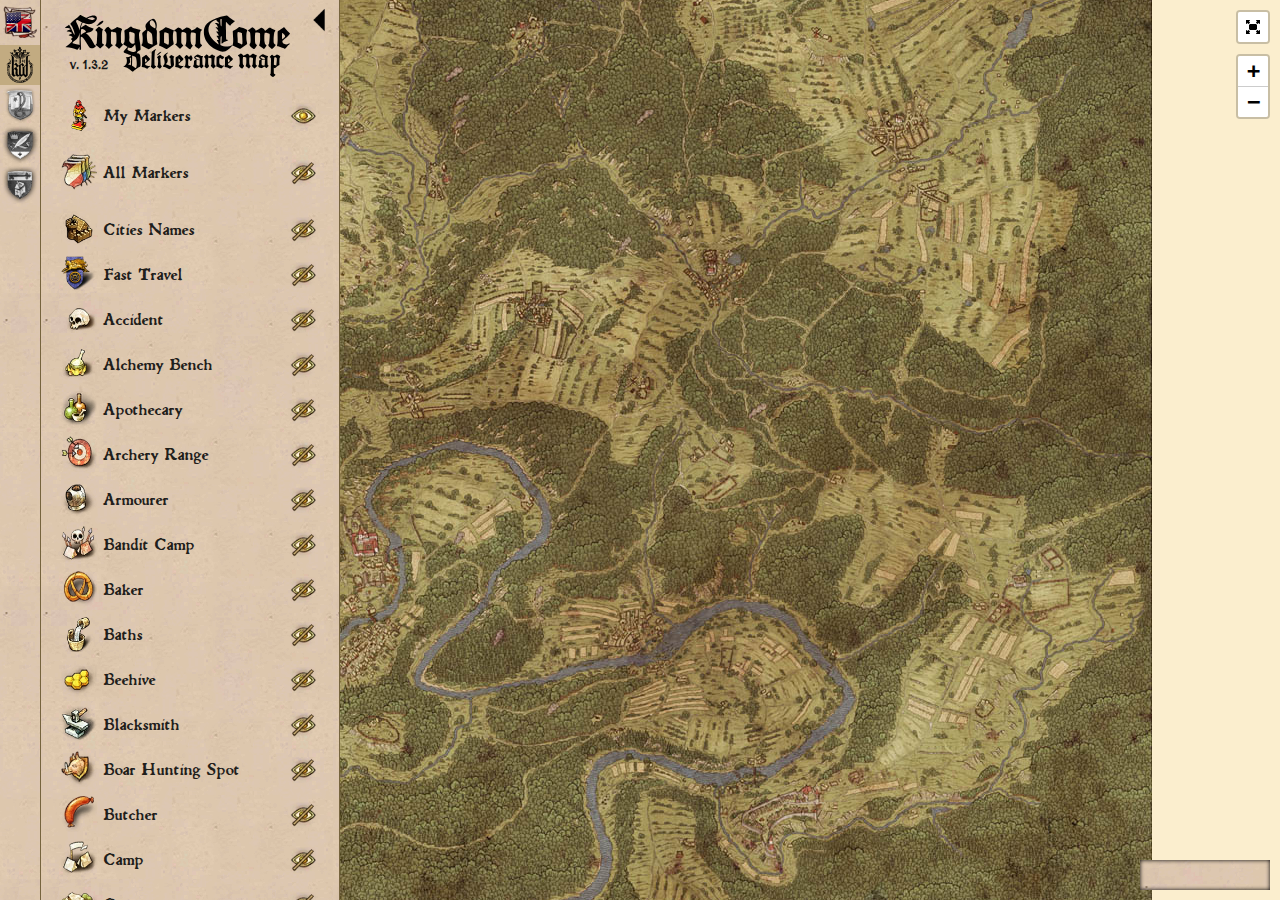
<file: index.html>
<!doctypehtml><html lang=en><title>Interactive Map for Kingdom Come Deliverance</title><meta charset=utf-8><link href=./favicon.ico rel=icon><meta content="width=device-width,initial-scale=1,maximum-scale=1,user-scalable=no"name=viewport><meta content="Interactive Map for Kingdom Come Deliverance"name=description><meta content="Kingdom Come Deliverance harita, KC:D harita, etkileşimli harita, oyun haritası, oyuncu rehberi, Interactive Map for Kingdom Come Deliverance, Kingdom Come Deliverance için İnteraktif Harita, rogerhn, Rogerhn, RogerHN, Roger Nobrega, ahmetcanisik, AhmetCan, Ahmet Can, Ahmet Can Işık"name=keywords><meta content="Roger Nobrega"name=author><meta content=ahmetcanisik name=publisher><meta content=#ddc7ad name=theme-color><meta content="Interactive Map for Kingdom Come Deliverance"property=og:title><meta content="Interactive Map for Kingdom Come Deliverance"property=og:description><meta content=https://kingdomcomemap.vercel.app/assets/images/screenshoot.webp property=og:image><meta content=https://kingdomcomemap.vercel.app property=og:url><meta content=kingdomcomemap property=og:type><meta content=summary_large_image name=twitter:card><meta content="Interactive Map for Kingdom Come Deliverance"name=twitter:title><meta content="Interactive Map for Kingdom Come Deliverance"name=twitter:description><meta content=https://kingdomcomemap.vercel.app/assets/images/screenshoot.webp name=twitter:image><link href=https://kingdomcomemap.vercel.app rel=canonical><link href=./assets/images/logo192.png rel=apple-touch-icon><link href=manifest.json rel=manifest><meta content="index, follow"name=robots><meta content="7 days"name=revisit-after><meta content=general name=rating><link href=./assets/css/leaflet.css rel=stylesheet><link href=./assets/css/leaflet-sidebar.css rel=stylesheet><link href=./assets/css/Leaflet.Coordinates-0.1.3.css rel=stylesheet><link href=./assets/css/style.css rel=stylesheet><script src=./assets/scripts/localization.min.js></script><script src=./assets/scripts/markers.min.js></script><script>!function(e,t,a,n,g){e[n]=e[n]||[],e[n].push({"gtm.start":(new Date).getTime(),event:"gtm.js"});var m=t.getElementsByTagName(a)[0],r=t.createElement(a);r.async=!0,r.src="https://www.googletagmanager.com/gtm.js?id=GTM-NL85248L",m.parentNode.insertBefore(r,m)}(window,document,"script","dataLayer")</script><body><noscript>You need to enable JavaScript to run this app.</noscript><div class="collapsed sidebar"id=sidebar></div><div class=sidebar-map id=map></div><script src=./assets/scripts/jquery.min.js></script><script src=./assets/scripts/app.min.js></script><script src=./assets/scripts/leaflet.js></script><script src=./assets/scripts/libs/smoothwheelzoom.js></script><script src=./assets/scripts/libs/tilelayer.canvas.js></script><script src=./assets/scripts/Leaflet.Coordinates-0.1.3.min.js charset=utf-8></script><script src=./assets/scripts/leaflet-hash.min.js charset=utf-8></script><script src=./assets/scripts/FullScreen.js charset=utf-8></script><script src=./assets/scripts/leaflet-sidebar.js></script><script src=./assets/scripts/i18next-1.6.3.js></script><script src=./assets/scripts/lang.js></script><script src=./assets/scripts/main.min.js></script>
</file>
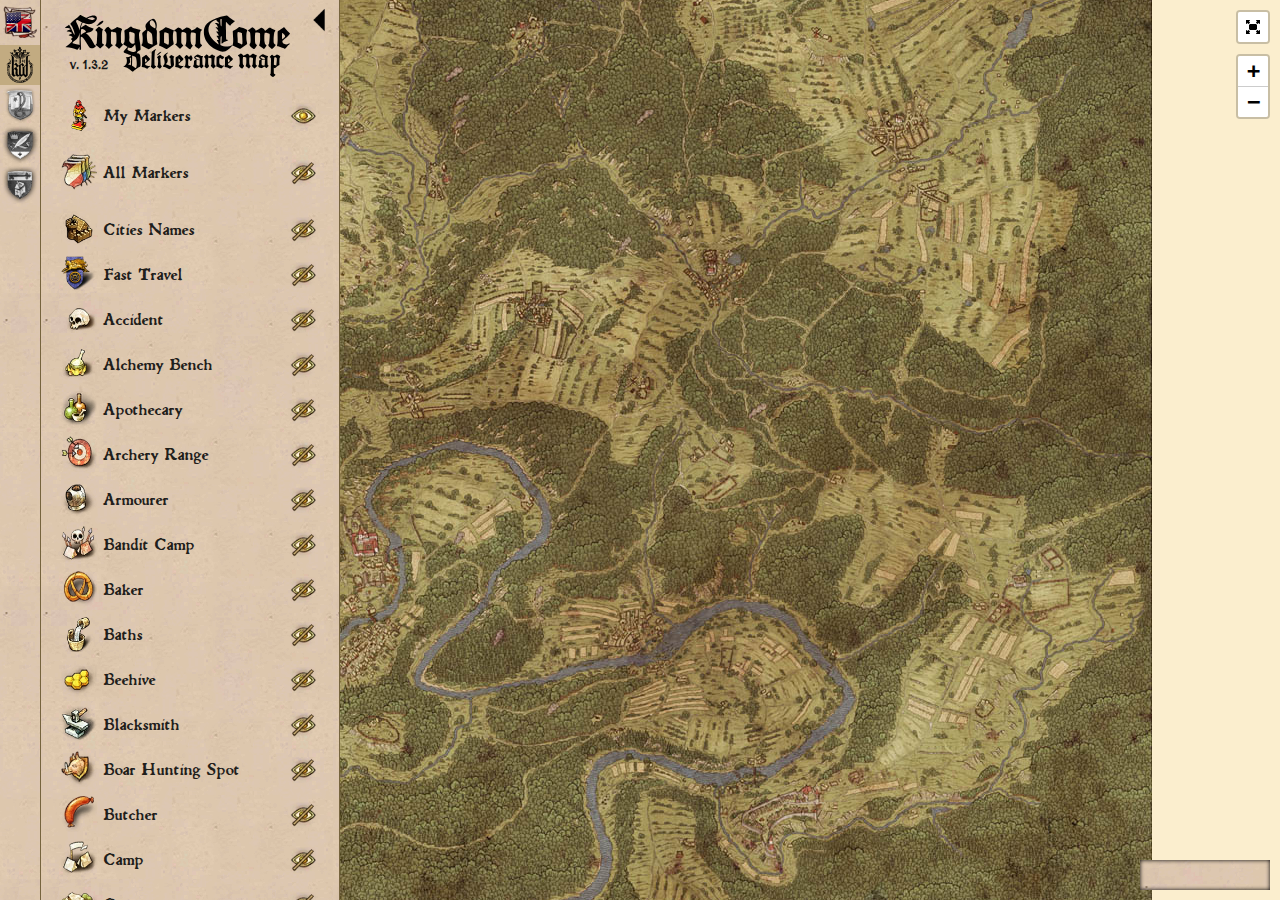
<file: index.dev.html>
<!DOCTYPE html>
<html lang="en">
  <head>
    <title>Interactive Map for Kingdom Come Deliverance</title>
    <meta charset="utf-8" />
    <link rel="icon" href="./favicon.ico">
    <meta name="viewport" content="width=device-width, initial-scale=1, maximum-scale=1, user-scalable=no">
    <meta name="description" content="Interactive Map for Kingdom Come Deliverance">
    <meta name="keywords" content="Kingdom Come Deliverance harita, KC:D harita, etkileşimli harita, oyun haritası, oyuncu rehberi, Interactive Map for Kingdom Come Deliverance, Kingdom Come Deliverance için İnteraktif Harita, rogerhn, Rogerhn, RogerHN, Roger Nobrega, ahmetcanisik, AhmetCan, Ahmet Can, Ahmet Can Işık">
    <meta name="author" content="Roger Nobrega">
    <meta name="publisher" content="ahmetcanisik">
    <meta name="theme-color" content="#ddc7ad">
    <meta property="og:title" content="Interactive Map for Kingdom Come Deliverance">
    <meta property="og:description" content="Interactive Map for Kingdom Come Deliverance">
    <meta property="og:image" content="https://kingdomcomemap.vercel.app/assets/images/screenshoot.webp">
    <meta property="og:url" content="https://kingdomcomemap.vercel.app">
    <meta property="og:type" content="kingdomcomemap">
    <meta name="twitter:card" content="summary_large_image">
    <meta name="twitter:title" content="Interactive Map for Kingdom Come Deliverance">
    <meta name="twitter:description" content="Interactive Map for Kingdom Come Deliverance">
    <meta name="twitter:image" content="https://kingdomcomemap.vercel.app/assets/images/screenshoot.webp">
    <link rel="canonical" href="https://kingdomcomemap.vercel.app">
    <link rel="apple-touch-icon" href="./assets/images/logo192.png">
    <link rel="manifest" href="manifest.json">
    <meta name="robots" content="index, follow">
    <meta name="revisit-after" content="7 days">
    <meta name="rating" content="general">
    <link type="text/css" rel="stylesheet" href="./assets/css/leaflet.css" />
    <link type="text/css" rel="stylesheet" href="./assets/css/leaflet-sidebar.css" />
    <link type="text/css" rel="stylesheet" href="./assets/css/Leaflet.Coordinates-0.1.3.css" />
    <link type="text/css" rel="stylesheet" href="./assets/css/style.css" />
    <script src="./assets/scripts/localization.min.js"></script>
    <script src="./assets/scripts/markers.min.js" type="text/javascript"></script>
    <!-- Google Tag Manager -->
    <script>(function(w,d,s,l,i){w[l]=w[l]||[];w[l].push({'gtm.start':
    new Date().getTime(),event:'gtm.js'});var f=d.getElementsByTagName(s)[0],
    j=d.createElement(s),dl=l!='dataLayer'?'&l='+l:'';j.async=true;j.src=
    'https://www.googletagmanager.com/gtm.js?id='+i+dl;f.parentNode.insertBefore(j,f);
    })(window,document,'script','dataLayer','GTM-NL85248L');</script>
    <!-- End Google Tag Manager -->
  </head>
<body>
  <noscript>You need to enable JavaScript to run this app.</noscript>
  <div id="sidebar" class="sidebar collapsed"></div>
  <div id="map" class="sidebar-map"></div>
  <script type="text/javascript" src="./assets/scripts/jquery.min.js"></script>
  <script type="text/javascript" src="./assets/scripts/app.min.js"></script>
  <script src="./assets/scripts/leaflet.js"></script>
  <script src="./assets/scripts/libs/smoothwheelzoom.js"></script>
  <script src="./assets/scripts/libs/tilelayer.canvas.js"></script>
  <script src="./assets/scripts/Leaflet.Coordinates-0.1.3.min.js" charset="utf-8"></script>
  <script src="./assets/scripts/leaflet-hash.min.js" charset="utf-8"></script>
  <script src="./assets/scripts/FullScreen.js" charset="utf-8"></script>
  <script src="./assets/scripts/leaflet-sidebar.js" type="text/javascript"></script>
  <script src="./assets/scripts/i18next-1.6.3.js"></script>
  <script src="./assets/scripts/lang.js"></script>
  <script src="./assets/scripts/main.min.js" type="text/javascript"></script>
  </body>

</html>
</file>
<file: assets/css/leaflet.css>
.leaflet-pane, .leaflet-tile, .leaflet-marker-icon, .leaflet-marker-shadow, .leaflet-tile-container, .leaflet-pane > svg, .leaflet-pane > canvas, .leaflet-zoom-box, .leaflet-image-layer, .leaflet-layer {position: absolute;left: 0;top: 0;}.leaflet-container {overflow: hidden;}.leaflet-tile, .leaflet-marker-icon, .leaflet-marker-shadow {-webkit-user-select: none;-moz-user-select: none;user-select: none;-webkit-user-drag: none;}.leaflet-safari .leaflet-tile {image-rendering: -webkit-optimize-contrast;}.leaflet-safari .leaflet-tile-container {width: 1600px;height: 1600px;-webkit-transform-origin: 0 0;}.leaflet-marker-icon, .leaflet-marker-shadow {display: block;}.leaflet-container .leaflet-overlay-pane svg, .leaflet-container .leaflet-marker-pane img, .leaflet-container .leaflet-shadow-pane img, .leaflet-container .leaflet-tile-pane img, .leaflet-container img.leaflet-image-layer {max-width: none !important;max-height: none !important;}.leaflet-container.leaflet-touch-zoom {-ms-touch-action: pan-x pan-y;touch-action: pan-x pan-y;}.leaflet-container.leaflet-touch-drag {-ms-touch-action: pinch-zoom;touch-action: none;touch-action: pinch-zoom;}.leaflet-container.leaflet-touch-drag.leaflet-touch-zoom {-ms-touch-action: none;touch-action: none;}.leaflet-container {-webkit-tap-highlight-color: transparent;}.leaflet-container a {-webkit-tap-highlight-color: rgba(51, 181, 229, 0.4);}.leaflet-tile {filter: inherit;visibility: hidden;}.leaflet-tile-loaded {visibility: inherit;}.leaflet-zoom-box {width: 0;height: 0;-moz-box-sizing: border-box;box-sizing: border-box;z-index: 800;}.leaflet-overlay-pane svg {-moz-user-select: none;}.leaflet-pane {z-index: 400;}.leaflet-tile-pane {z-index: 200;}.leaflet-overlay-pane {z-index: 400;}.leaflet-shadow-pane {z-index: 500;}.leaflet-marker-pane {z-index: 600;}.leaflet-tooltip-pane {z-index: 650;}.leaflet-popup-pane {z-index: 700;}.leaflet-map-pane canvas {z-index: 100;}.leaflet-map-pane svg {z-index: 200;}.leaflet-vml-shape {width: 1px;height: 1px;}.lvml {behavior: url(#default#VML);display: inline-block;position: absolute;}.leaflet-control {position: relative;z-index: 800;pointer-events: visiblePainted;pointer-events: auto;}.leaflet-top, .leaflet-bottom {position: absolute;z-index: 1000;pointer-events: none;}.leaflet-top {top: 0;}.leaflet-right {right: 0;}.leaflet-bottom {bottom: 0;}.leaflet-left {left: 0;}.leaflet-control {float: left;clear: both;}.leaflet-right .leaflet-control {float: right;}.leaflet-top .leaflet-control {margin-top: 10px;}.leaflet-bottom .leaflet-control {margin-bottom: 10px;}.leaflet-left .leaflet-control {margin-left: 10px;}.leaflet-right .leaflet-control {margin-right: 10px;}.leaflet-fade-anim .leaflet-tile {will-change: opacity;}.leaflet-fade-anim .leaflet-popup {opacity: 0;-webkit-transition: opacity 0.2s linear;-moz-transition: opacity 0.2s linear;-o-transition: opacity 0.2s linear;transition: opacity 0.2s linear;}.leaflet-fade-anim .leaflet-map-pane .leaflet-popup {opacity: 1;}.leaflet-zoom-animated {-webkit-transform-origin: 0 0;-ms-transform-origin: 0 0;transform-origin: 0 0;}.leaflet-zoom-anim .leaflet-zoom-animated {will-change: transform;}.leaflet-zoom-anim .leaflet-zoom-animated {-webkit-transition: -webkit-transform 0.25s cubic-bezier(0,0,0.25,1);-moz-transition: -moz-transform 0.25s cubic-bezier(0,0,0.25,1);-o-transition: -o-transform 0.25s cubic-bezier(0,0,0.25,1);transition: transform 0.25s cubic-bezier(0,0,0.25,1);}.leaflet-zoom-anim .leaflet-tile, .leaflet-pan-anim .leaflet-tile {-webkit-transition: none;-moz-transition: none;-o-transition: none;transition: none;}.leaflet-zoom-anim .leaflet-zoom-hide {visibility: hidden;}.leaflet-interactive {cursor: pointer;}.leaflet-grab {cursor: -webkit-grab;cursor: -moz-grab;}.leaflet-crosshair, .leaflet-crosshair .leaflet-interactive {cursor: crosshair;}.leaflet-popup-pane, .leaflet-control {cursor: auto;}.leaflet-dragging .leaflet-grab, .leaflet-dragging .leaflet-grab .leaflet-interactive, .leaflet-dragging .leaflet-marker-draggable {cursor: move;cursor: -webkit-grabbing;cursor: -moz-grabbing;}.leaflet-marker-icon, .leaflet-marker-shadow, .leaflet-image-layer, .leaflet-pane > svg path, .leaflet-tile-container {pointer-events: none;}.leaflet-marker-icon.leaflet-interactive, .leaflet-image-layer.leaflet-interactive, .leaflet-pane > svg path.leaflet-interactive {pointer-events: visiblePainted;pointer-events: auto;}.leaflet-container {background: #ddd;outline: 0;}.leaflet-container a {color: #0078A8;}.leaflet-container a.leaflet-active {outline: 2px solid orange;}.leaflet-zoom-box {border: 2px dotted #38f;background: rgba(255,255,255,0.5);}.leaflet-container {font: 12px/1.5 "Helvetica Neue", Arial, Helvetica, sans-serif;}.leaflet-bar {box-shadow: 0 1px 5px rgba(0,0,0,0.65);border-radius: 4px;}.leaflet-bar a, .leaflet-bar a:hover {background-color: #fff;border-bottom: 1px solid #ccc;width: 26px;height: 26px;line-height: 26px;display: block;text-align: center;text-decoration: none;color: black;}.leaflet-bar a, .leaflet-control-layers-toggle {background-position: 50% 50%;background-repeat: no-repeat;display: block;}.leaflet-bar a:hover {background-color: #f4f4f4;}.leaflet-bar a:first-child {border-top-left-radius: 4px;border-top-right-radius: 4px;}.leaflet-bar a:last-child {border-bottom-left-radius: 4px;border-bottom-right-radius: 4px;border-bottom: none;}.leaflet-bar a.leaflet-disabled {cursor: default;background-color: #f4f4f4;color: #bbb;}.leaflet-touch .leaflet-bar a {width: 30px;height: 30px;line-height: 30px;}.leaflet-touch .leaflet-bar a:first-child {border-top-left-radius: 2px;border-top-right-radius: 2px;}.leaflet-touch .leaflet-bar a:last-child {border-bottom-left-radius: 2px;border-bottom-right-radius: 2px;}.leaflet-control-zoom-in, .leaflet-control-zoom-out {font: bold 18px 'Lucida Console', Monaco, monospace;text-indent: 1px;}.leaflet-touch .leaflet-control-zoom-in, .leaflet-touch .leaflet-control-zoom-out {font-size: 22px;}.leaflet-control-layers {box-shadow: 0 1px 5px rgba(0,0,0,0.4);background: #fff;border-radius: 5px;}.leaflet-control-layers-toggle {background-image: url(images/layers.png);width: 36px;height: 36px;}.leaflet-retina .leaflet-control-layers-toggle {background-image: url(images/layers-2x.png);background-size: 26px 26px;}.leaflet-touch .leaflet-control-layers-toggle {width: 44px;height: 44px;}.leaflet-control-layers .leaflet-control-layers-list, .leaflet-control-layers-expanded .leaflet-control-layers-toggle {display: none;}.leaflet-control-layers-expanded .leaflet-control-layers-list {display: block;position: relative;}.leaflet-control-layers-expanded {padding: 6px 10px 6px 6px;color: #333;background: #fff;}.leaflet-control-layers-scrollbar {overflow-y: scroll;overflow-x: hidden;padding-right: 5px;}.leaflet-control-layers-selector {margin-top: 2px;position: relative;top: 1px;}.leaflet-control-layers label {display: block;}.leaflet-control-layers-separator {height: 0;border-top: 1px solid #ddd;margin: 5px -10px 5px -6px;}.leaflet-default-icon-path {background-image: url(images/marker-icon.png);}.leaflet-container .leaflet-control-attribution {background: #fff;background: rgba(255, 255, 255, 0.7);margin: 0;}.leaflet-control-attribution, .leaflet-control-scale-line {padding: 0 5px;color: #333;}.leaflet-control-attribution a {text-decoration: none;}.leaflet-control-attribution a:hover {text-decoration: underline;}.leaflet-container .leaflet-control-attribution, .leaflet-container .leaflet-control-scale {font-size: 11px;}.leaflet-left .leaflet-control-scale {margin-left: 5px;}.leaflet-bottom .leaflet-control-scale {margin-bottom: 5px;}.leaflet-control-scale-line {border: 2px solid #777;border-top: none;line-height: 1.1;padding: 2px 5px 1px;font-size: 11px;white-space: nowrap;overflow: hidden;-moz-box-sizing: border-box;box-sizing: border-box;background: #fff;background: rgba(255, 255, 255, 0.5);}.leaflet-control-scale-line:not(:first-child) {border-top: 2px solid #777;border-bottom: none;margin-top: -2px;}.leaflet-control-scale-line:not(:first-child):not(:last-child) {border-bottom: 2px solid #777;}.leaflet-touch .leaflet-control-attribution, .leaflet-touch .leaflet-control-layers, .leaflet-touch .leaflet-bar {box-shadow: none;}.leaflet-touch .leaflet-control-layers, .leaflet-touch .leaflet-bar {border: 2px solid rgba(0,0,0,0.2);background-clip: padding-box;}.leaflet-popup {position: absolute;text-align: center;margin-bottom: 20px;}.leaflet-popup-content-wrapper {padding: 1px;text-align: left;border-radius: 12px;}.leaflet-popup-content {margin: 13px 19px;line-height: 1.4;}.leaflet-popup-content p {margin: 18px 0;}.leaflet-popup-tip-container {width: 40px;height: 20px;position: absolute;left: 50%;margin-left: -20px;overflow: hidden;pointer-events: none;}.leaflet-popup-tip {width: 17px;height: 17px;padding: 1px;margin: -10px auto 0;-webkit-transform: rotate(45deg);-moz-transform: rotate(45deg);-ms-transform: rotate(45deg);-o-transform: rotate(45deg);transform: rotate(45deg);}.leaflet-popup-content-wrapper, .leaflet-popup-tip {background: white;color: #333;box-shadow: 0 3px 14px rgba(0,0,0,0.4);}.leaflet-container a.leaflet-popup-close-button {position: absolute;top: 0;right: 0;padding: 4px 4px 0 0;border: none;text-align: center;width: 18px;height: 14px;font: 16px/14px Tahoma, Verdana, sans-serif;color: #c3c3c3;text-decoration: none;font-weight: bold;background: transparent;}.leaflet-container a.leaflet-popup-close-button:hover {color: #999;}.leaflet-popup-scrolled {overflow: auto;border-bottom: 1px solid #ddd;border-top: 1px solid #ddd;}.leaflet-oldie .leaflet-popup-content-wrapper {zoom: 1;}.leaflet-oldie .leaflet-popup-tip {width: 24px;margin: 0 auto;-ms-filter: "progid:DXImageTransform.Microsoft.Matrix(M11=0.70710678, M12=0.70710678, M21=-0.70710678, M22=0.70710678)";filter: progid:DXImageTransform.Microsoft.Matrix(M11=0.70710678, M12=0.70710678, M21=-0.70710678, M22=0.70710678);}.leaflet-oldie .leaflet-popup-tip-container {margin-top: -1px;}.leaflet-oldie .leaflet-control-zoom, .leaflet-oldie .leaflet-control-layers, .leaflet-oldie .leaflet-popup-content-wrapper, .leaflet-oldie .leaflet-popup-tip {border: 1px solid #999;}.leaflet-div-icon {background: #fff;border: 1px solid #666;}.leaflet-tooltip {position: absolute;padding: 6px;background-color: #fff;border: 1px solid #fff;border-radius: 3px;color: #222;white-space: nowrap;-webkit-user-select: none;-moz-user-select: none;-ms-user-select: none;user-select: none;pointer-events: none;box-shadow: 0 1px 3px rgba(0,0,0,0.4);}.leaflet-tooltip.leaflet-clickable {cursor: pointer;pointer-events: auto;}.leaflet-tooltip-top:before, .leaflet-tooltip-bottom:before, .leaflet-tooltip-left:before, .leaflet-tooltip-right:before {position: absolute;pointer-events: none;border: 6px solid transparent;background: transparent;content: "";}.leaflet-tooltip-bottom {margin-top: 6px;}.leaflet-tooltip-top {margin-top: -6px;}.leaflet-tooltip-bottom:before, .leaflet-tooltip-top:before {left: 50%;margin-left: -6px;}.leaflet-tooltip-top:before {bottom: 0;margin-bottom: -12px;border-top-color: #fff;}.leaflet-tooltip-bottom:before {top: 0;margin-top: -12px;margin-left: -6px;border-bottom-color: #fff;}.leaflet-tooltip-left {margin-left: -6px;}.leaflet-tooltip-right {margin-left: 6px;}.leaflet-tooltip-left:before, .leaflet-tooltip-right:before {top: 50%;margin-top: -6px;}.leaflet-tooltip-left:before {right: 0;margin-right: -12px;border-left-color: #fff;}.leaflet-tooltip-right:before {left: 0;margin-left: -12px;border-right-color: #fff;}
</file>
<file: assets/css/leaflet-sidebar.css>
.sidebar {position: absolute;top: 0;bottom: 0;width: 100%;overflow: hidden;z-index: 2000;}.sidebar.collapsed {width: 40px;}@media (min-width: 768px) {.sidebar {top: 10px;bottom: 10px;transition: width 500ms;}}@media (min-width: 768px) and (max-width: 991px) {.sidebar {width: 305px;}}@media (min-width: 992px) and (max-width: 1199px) {.sidebar {width: 390px;}}@media (min-width: 1200px) {.sidebar {width: 460px;}}.sidebar-left {left: 0;}@media (min-width: 768px) {.sidebar-left {left: 10px;}}.sidebar-right {right: 0;}@media (min-width: 768px) {.sidebar-right {right: 10px;}}.sidebar-tabs {top: 0;bottom: 0;height: 100%;background-color: #fff;}.sidebar-left .sidebar-tabs {left: 0;}.sidebar-right .sidebar-tabs {right: 0;}.sidebar-tabs, .sidebar-tabs > ul {position: absolute;width: 40px;margin: 0;padding: 0;list-style-type: none;}.sidebar-tabs > li, .sidebar-tabs > ul > li {width: 100%;height: 40px;color: #333;font-size: 12pt;overflow: hidden;transition: all 80ms;}.sidebar-tabs > li:hover, .sidebar-tabs > ul > li:hover {color: #000;background-color: #eee;}.sidebar-tabs > li.active, .sidebar-tabs > ul > li.active {color: #fff;background-color: #0074d9;}.sidebar-tabs > li.disabled, .sidebar-tabs > ul > li.disabled {color: rgba(51, 51, 51, 0.4);}.sidebar-tabs > li.disabled:hover, .sidebar-tabs > ul > li.disabled:hover {background: transparent;}.sidebar-tabs > li.disabled > a, .sidebar-tabs > ul > li.disabled > a {cursor: default;}.sidebar-tabs > li > a, .sidebar-tabs > ul > li > a {display: block;width: 100%;height: 100%;line-height: 40px;color: inherit;text-decoration: none;text-align: center;}.sidebar-tabs > ul + ul {bottom: 0;}.sidebar-content {position: absolute;top: 0;bottom: 0;background-color: rgba(255, 255, 255, 0.95);overflow-x: hidden;overflow-y: auto;}.sidebar-left .sidebar-content {left: 40px;right: 0;}.sidebar-right .sidebar-content {left: 0;right: 40px;}.sidebar.collapsed > .sidebar-content {overflow-y: hidden;}.sidebar-pane {display: none;left: 0;right: 0;box-sizing: border-box;padding: 10px 20px;}.sidebar-pane.active {display: block;}@media (min-width: 768px) and (max-width: 991px) {.sidebar-pane {min-width: 265px;}}@media (min-width: 992px) and (max-width: 1199px) {.sidebar-pane {min-width: 350px;}}@media (min-width: 1200px) {.sidebar-pane {min-width: 420px;}}.sidebar-header {margin: -10px -20px 0;height: 40px;padding: 0 20px;line-height: 40px;font-size: 14.4pt;color: #fff;background-color: #0074d9;}.sidebar-right .sidebar-header {padding-left: 40px;}.sidebar-close {position: absolute;top: 0;width: 40px;height: 40px;text-align: center;cursor: pointer;}.sidebar-left .sidebar-close {right: 0;}.sidebar-right .sidebar-close {left: 0;}.sidebar-left ~ .sidebar-map {margin-left: 40px;}@media (min-width: 768px) {.sidebar-left ~ .sidebar-map {margin-left: 0;}}.sidebar-right ~ .sidebar-map {margin-right: 40px;}@media (min-width: 768px) {.sidebar-right ~ .sidebar-map {margin-right: 0;}}.sidebar {box-shadow: 0 1px 5px rgba(0, 0, 0, 0.65);}.sidebar.leaflet-touch {box-shadow: none;border-right: 2px solid rgba(0, 0, 0, 0.2);}@media (min-width: 768px) {.sidebar {border-radius: 4px;}.sidebar.leaflet-touch {border: 2px solid rgba(0, 0, 0, 0.2);}}@media (min-width: 768px) {.sidebar-left ~ .sidebar-map .leaflet-left {transition: left 500ms;}}@media (min-width: 768px) and (max-width: 991px) {.sidebar-left ~ .sidebar-map .leaflet-left {left: 315px;}}@media (min-width: 992px) and (max-width: 1199px) {.sidebar-left ~ .sidebar-map .leaflet-left {left: 400px;}}@media (min-width: 1200px) {.sidebar-left ~ .sidebar-map .leaflet-left {left: 470px;}}@media (min-width: 768px) {.sidebar-left.collapsed ~ .sidebar-map .leaflet-left {left: 50px;}}@media (min-width: 768px) {.sidebar-right ~ .sidebar-map .leaflet-right {transition: right 500ms;}}@media (min-width: 768px) and (max-width: 991px) {.sidebar-right ~ .sidebar-map .leaflet-right {right: 315px;}}@media (min-width: 992px) and (max-width: 1199px) {.sidebar-right ~ .sidebar-map .leaflet-right {right: 400px;}}@media (min-width: 1200px) {.sidebar-right ~ .sidebar-map .leaflet-right {right: 470px;}}@media (min-width: 768px) {.sidebar-right.collapsed ~ .sidebar-map .leaflet-right {right: 50px;}}
</file>
<file: assets/css/Leaflet.Coordinates-0.1.3.css>
.leaflet-control-coordinates{background-color:#D8D8D8;background-color:rgba(255,255,255,.8);cursor:pointer}.leaflet-control-coordinates,.leaflet-control-coordinates .uiElement input{-webkit-border-radius:5px;-moz-border-radius:5px;border-radius:5px}.leaflet-control-coordinates .uiElement{margin:4px}.leaflet-control-coordinates .uiElement .labelFirst{margin-right:4px}.leaflet-control-coordinates .uiHidden{display:none}
</file>
<file: assets/css/style.css>
body{margin:0;font-family:'1529 Champ Fleury W01 Regular';font-size:13px}body a{text-decoration:none}#map{position:absolute;width:100%;height:100%;margin:0;padding:0;background:#fbeece;cursor:crosshair}.version{color:#171717;position:absolute;margin:0;left:5px;bottom:10px;font-family:'MedievalSharpBook';font-weight:700;font-size:12px}.sidebar.collapsed{width:41px}@media (min-width:768px){.sidebar{top:0;bottom:0;transition:width 500ms;border-radius:0}.sidebar-left{left:0}.sidebar.leaflet-touch{border:none}}.sidebar-left .sidebar-tabs{text-align:center;background:#d8c8af;background-image:url(/assets/images/bg.png);border-right:1px solid #76643e;z-index:1000}.sidebar-pane{padding:10px 20px 10px 15px}.left-arrow{background-image:url(/assets/images/left-arrow.png);background-size:28px;width:40px;height:40px;display:inline-block;background-repeat:no-repeat;background-position:center}.sidebar-header{margin:-10px -20px 0;height:40px;padding:0 20px;line-height:40px;font-size:14.4pt;color:#fff;background-color:#11110d}.sidebar-content{background:#d8c8af;background-image:url(/assets/images/bg.png);font-family:'1529 Champ Fleury W01 Regular';font-size:13px;color:#1f201b;border-right:1px solid #76643e}.toggle-title{display:block;margin:15px 0 0 -20px;font-size:18px;font-family:'Roboto';font-weight:700;text-transform:uppercase;color:#101010;padding:0 10px 8px 20px;background-color:#c4c4c4;background-image:url(/assets/images/dotbg.png);width:180px;line-height:25px;position:relative;cursor:pointer}.toggle-title:before{content:'';width:180px;height:8px;position:absolute;top:-8px;background-image:url(/assets/images/topborderdot.png);left:1px}.toggle-title:after{content:'';width:26px;height:26px;position:absolute;margin-left:10px;background-image:url(/assets/images/toggle.png);background-size:22px;background-repeat:no-repeat;background-position:center 0;-webkit-transition:.2s all ease-in;transition:.2s all ease-in;-webkit-transform:rotate(0deg);transform:rotate(0deg)}.toggle-title.active:after{content:'';width:26px;height:26px;position:absolute;background-image:url(/assets/images/toggle.png);background-size:22px;background-repeat:no-repeat;background-position:center 0;-webkit-transition:.2s all ease-in;transition:.2s all ease-in;-webkit-transform:rotate(45deg);transform:rotate(45deg)}.list-title{display:block;margin:0 10px 0 0;font-size:22px;font-family:'1529 Champ Fleury W01 Regular';color:#422500;padding:0;line-height:26px;font-weight:700}.user-list,.allmarkers-list,.markers-list{float:none;border:none;padding:6px;margin:0;display:inline-block;width:100%}.user-list li,.allmarkers-list li,.markers-list li{display:flex;white-space:normal;width:100%;overflow:hidden;list-style:none}.user-list i,.allmarkers-list i,.markers-list i{display:flex;flex-shrink:0;width:36px;height:36px;background-repeat:no-repeat;background-size:contain;float:left;margin-right:2px;margin-bottom:5px;margin-top:4px;line-height:30px}.user-list label,.allmarkers-list label,.markers-list label{display:flex;align-items:center;font-family:'1529 Champ Fleury W01 Regular';font-size:16px;color:#1f201b;width:100%;padding-left:5px}.mtop15px{margin-top:15px}a.btn{display:flex;align-items:center;margin:5px 0}a.btn:hover .btn-text{background-color:#d0ba69;color:#171717;border:1px solid #715a32;border-left:none}.btn i{display:flex;flex-shrink:0;width:36px;height:36px;background-repeat:no-repeat;background-size:contain}.btn-text{display:flex;align-items:center;font-size:16px;color:#171717;background:#eed67d;padding:5px;width:100%;border:1px solid #c09e64;border-left:none;margin-left:-4px}.dialog{position:relative}.prompt{position:absolute;top:0;background:#dac5ad;text-align:center;border:1px solid #76643e;padding:10px;box-shadow:0 3px 1px #76643e}.prompt .text{display:block;margin:0}.prompt .clearyes,.prompt .patchyes{display:inline-block;margin:10px 10px 0 0;background:#456513;width:50px;border:none;color:#fff}.prompt .clearno,.prompt .patchno{display:inline-block;margin:10px 0 0 0;background:#F44336;width:50px;border:none;color:#fff}.inventory{background-image:url(/assets/images/inventory.png)}.import{background-image:url(/assets/images/import.png)}.export{background-image:url(/assets/images/export.png)}.erase{background-image:url(/assets/images/erase.png)}.player{background-image:url(/assets/images/player64px.png)}.allmarkers{background-image:url(/assets/images/allmarkers.png)}.cities{background-image:url(/assets/images/cities.png)}.fast_travel{background-image:url(/assets/images/fast_travel.png)}.fishing_spot{background-image:url(/assets/images/fishing_spot.png)}.combat_arena{background-image:url(/assets/images/combat_arena.png)}.archery_range{background-image:url(/assets/images/archery_range.png)}.baths{background-image:url(/assets/images/baths.png)}.camp{background-image:url(/assets/images/camp.png)}.bandit_camp{background-image:url(/assets/images/bandit_camp.png)}.deer_hunting_spot{background-image:url(/assets/images/deer_hunting_spot.png)}.boar_hunting_spot{background-image:url(/assets/images/boar_hunting_spot.png)}.fish_trap{background-image:url(/assets/images/fish_trap.png)}.beehive{background-image:url(/assets/images/beehive.png)}.vegetable_shop{background-image:url(/assets/images/vegetable_shop.png)}.woodland_garden{background-image:url(/assets/images/woodland_garden.png)}.accident{background-image:url(/assets/images/accident.png)}.cave{background-image:url(/assets/images/cave.png)}.mine{background-image:url(/assets/images/mine.png)}.grave{background-image:url(/assets/images/grave.png)}.woodland_garden{background-image:url(/assets/images/woodland_garden.png)}.nest{background-image:url(/assets/images/nest.png)}.conciliation_cross{background-image:url(/assets/images/conciliation_cross.png)}.shrine{background-image:url(/assets/images/shrine.png)}.scribe{background-image:url(/assets/images/scribe.png)}.baker{background-image:url(/assets/images/baker.png)}.tailor{background-image:url(/assets/images/tailor.png)}.butcher{background-image:url(/assets/images/butcher.png)}.alchemy_bench{background-image:url(/assets/images/alchemy_bench.png)}.grindstone{background-image:url(/assets/images/grindstone.png)}.trader{background-image:url(/assets/images/trader.png)}.blacksmith{background-image:url(/assets/images/blacksmith.png)}.armourer{background-image:url(/assets/images/armourer.png)}.weaponsmith{background-image:url(/assets/images/weaponsmith.png)}.cobbler{background-image:url(/assets/images/cobbler.png)}.tavern{background-image:url(/assets/images/tavern.png)}.your_bed{background-image:url(/assets/images/your_bed.png)}.lodgings{background-image:url(/assets/images/lodgings.png)}.apothecary{background-image:url(/assets/images/apothecary.png)}.herbalist{background-image:url(/assets/images/herbalist.png)}.miller{background-image:url(/assets/images/miller.png)}.horse_trader{background-image:url(/assets/images/horse_trader.png)}.tanner{background-image:url(/assets/images/tanner.png)}.huntsman{background-image:url(/assets/images/huntsman.png)}.unknown{background-image:url(/assets/images/unknown.png)}.interesting_site{background-image:url(/assets/images/interesting_site.png)}.treasure_chest{background-image:url(/assets/images/treasure_chest.png)}.treasure_map{background-image:url(/assets/images/treasure_map.png)}.spade{background-image:url(/assets/images/spade.png)}.lockpicking{background-image:url(/assets/images/lockpicking.png)}.belladonna{background-image:url(/assets/images/belladonna.png)}.chamomile{background-image:url(/assets/images/chamomile.png)}.comfrey{background-image:url(/assets/images/comfrey.png)}.dandelion{background-image:url(/assets/images/dandelion.png)}.eyebright{background-image:url(/assets/images/eyebright.png)}.herb_paris{background-image:url(/assets/images/herb_paris.png)}.marigold{background-image:url(/assets/images/marigold.png)}.mint{background-image:url(/assets/images/mint.png)}.nettle{background-image:url(/assets/images/nettle.png)}.poppy{background-image:url(/assets/images/poppy.png)}.sage{background-image:url(/assets/images/sage.png)}.st_johns_wort{background-image:url(/assets/images/st_johns_wort.png)}.thistle{background-image:url(/assets/images/thistle.png)}.valerian{background-image:url(/assets/images/valerian.png)}.wormwood{background-image:url(/assets/images/wormwood.png)}.book_vitality{background-image:url(/assets/images/book_herbalism.png)}.book_herbalism{background-image:url(/assets/images/book_herbalism.png)}.book_lockpicking{background-image:url(/assets/images/book_lockpicking.png)}.amanita{background-image:url(/assets/images/fly_agaric.png)}.dandelion{background-image:url(/assets/images/dandelion.png)}.herb_paris{background-image:url(/assets/images/herb_paris.png)}.cc{opacity:0;position:absolute;width:46px;height:45px;margin:0 15px 0 0;right:0}.cc,.cl{display:inline-block;cursor:pointer}.cl{position:relative}.cl::-moz-selection{background:#fff0}.cl::selection{background:#fff0}.cc+.cl:after{content:'';background-image:url(/assets/images/hide.png);background-position:center;background-size:auto 100%;width:22px;height:22px;background-repeat:no-repeat;display:inline-block;padding:2px;right:10px;text-align:center;vertical-align:top;position:absolute}.cc:checked+.cl:after{background-image:url(/assets/images/eye.png)}.cc:focus+.cl{outline:none}.item-title{background:#d39e35;margin:10px 0 5px -15px;padding:2px 15px;font-size:15px;color:#101010;font-weight:700;font-family:'Roboto'}.items-list{float:none;border:none;padding:0;margin:0;display:inline-block}.items-list li{line-height:18px;white-space:normal;width:100%;overflow:hidden;float:left;list-style:none}.toggle-content.title{display:block;background:#d39e35;margin:10px 0 5px 0;padding:2px 15px;font-size:15px;color:#101010;font-weight:700;font-family:'Roboto';left:-15px;position:relative;cursor:pointer}.toggle-content.title:after{content:'';width:18px;height:18px;position:absolute;margin-left:10px;background-image:url(/assets/images/toggle.png);background-size:18px;background-repeat:no-repeat;background-position:center 0;-webkit-transition:.2s all ease-in;transition:.2s all ease-in;-webkit-transform:rotate(0deg);transform:rotate(0deg)}.toggle-content.title.active:after{content:'';-webkit-transition:.2s all ease-in;transition:.2s all ease-in;-webkit-transform:rotate(45deg);transform:rotate(45deg)}a.locate{display:inline-block;font-family:'Roboto';font-size:13px;color:#e19f28;text-decoration:none}a.locate.sidebar-close{position:relative;width:auto;height:auto}.text{font-family:'1529 Champ Fleury W01 Regular';color:#1f201b;font-size:14px;margin:5px 10px 10px}.update h3{margin:10px 15px 10px;display:inline-block;font-size:17px;color:#6d0809}.updateday{font-family:Consolas;font-weight:700;color:#1f201b;font-size:11px}.update .text{font-family:Consolas;color:#1f201b;font-size:13px;margin:5px 0}.update i{width:36px;height:36px;display:inline-block;background-size:contain}.update-list{margin:5px 0;padding:0;list-style:none}.update-list li{padding-left:20px;position:relative}.update-list li:before{content:"";width:16px;height:16px;background-image:url(/assets/images/lvlupstar.png);background-size:contain;background-repeat:no-repeat;position:absolute;left:0}.legalinfo{margin:10px 0;text-align:center}.legalinfo .text.creator{font-size:15px}.legalinfo .text{font-family:'1529 Champ Fleury W01 Regular';color:#1f201b}.sidebar-pane .text a.link{font-family:'1529 Champ Fleury W01 Regular';color:#1f201b;text-decoration:underline}.hidden-content{display:none}ul.ilist{list-style:none;margin:0;padding:0;display:block}ul.ilist li{display:flex}.ilist i{display:flex;width:32px;height:32px;background-size:contain}.ilist .iname,.ilist .ilevel{display:flex;align-items:center;text-transform:capitalize;text-align:left;font-size:14px;margin-left:10px}.ilevel.easy{color:green}.ilevel.hard{color:#f60}.ilevel.very_hard{color:#ce0000}.ilist .qnt{display:flex;align-items:center;text-align:left;font-size:13px;margin-left:10px;font-family:'MedievalSharpBook';color:#4c2900;font-weight:700;margin-top:3px}p.req{color:#4c2900;margin:5px 0;padding:0;text-align:left}button,input,select,textarea{background-color:#f7f7f7;border-radius:0;font-size:1em;line-height:1.5;margin:0;max-width:100%;vertical-align:baseline}button,input{line-height:normal}input,textarea{background-color:#ffead3;border:1px solid #aa9a88;color:#171717;font-family:'1529 Champ Fleury W01 Regular'}input:focus,textarea:focus{background-color:#ffead3;border:1px solid #aa9a88;color:#171717}input:focus,select:focus{outline:2px solid #c1c1c1;outline:2px solid rgb(51 51 51 / .3)}button[disabled],input[disabled],select[disabled],textarea[disabled]{cursor:default;opacity:1}button,input[type="button"],input[type="reset"],input[type="submit"]{-webkit-appearance:button;background-color:#eed67d;border:1px solid #c09e64;color:#171717;cursor:pointer;font-size:14px;font-weight:700;padding:4px 10px 2px;text-transform:capitalize;font-family:'MedievalSharpBook';box-sizing:border-box;width:100%}button:hover,input[type="button"]:hover,input[type="reset"]:hover,input[type="submit"]:hover,button:focus,input[type="button"]:focus,input[type="reset"]:focus,input[type="submit"]:focus{background-color:#d0ba69;outline:0;color:#171717;border:1px solid #715a32}button::-moz-focus-inner,input::-moz-focus-inner{border:0;padding:0}input[type="text"],textarea{padding:0 2px 0;width:100%;box-sizing:border-box}textarea{overflow:auto;vertical-align:top}input[type="text"]:focus,input[type="email"]:focus,input[type="url"]:focus,input[type="password"]:focus,input[type="search"]:focus,textarea:focus{outline:0}.coordsinputs{text-align:center}#mlon,#mlat{border:none;width:50px;font-family:'MedievalSharpBook';font-size:12px;padding:2px 5px 0;font-weight:700;margin:0 2px;background:#fff0}.chooseIcon{display:block;text-align:center;font-family:'MedievalSharpBook';font-size:17px;font-weight:700;color:#171717}#iconprev{width:32px;height:32px;background-size:auto 32px;background-repeat:no-repeat;margin:3px auto;background-position:center}#addmark{text-align:center;min-width:150px;font-family:'MedievalSharpBook';font-weight:700;font-size:14px;color:#171717}#addmark select{text-transform:capitalize;margin:0;display:block;font-family:'1529 Champ Fleury W01 Regular';font-size:14px;background-color:#ffead3;border:2px solid #aa9a88;width:100%}#edit-dialog select{text-transform:capitalize;margin:0 0 5px;display:block;font-family:'1529 Champ Fleury W01 Regular';font-size:14px;background-color:#ffead3;border:2px solid #aa9a88;width:100%}#editedtitle{margin:2px 0 5px}#editeddesc{margin:2px 0 5px}button.cancel{margin:5px 0}#titleprev{text-transform:capitalize}.markertitle,.markerdesc{text-align:center;margin:5px 2px 2px}button.add-marker{display:block;margin:5px auto}button.remove-marker{display:block;margin:0 auto;width:auto}.remove-text{display:block;text-align:center;font-size:15px;margin:20px 0 5px;font-family:'MedievalSharpBook';font-weight:700;color:#000}button.yes{display:inline-block;margin:10px 10px 0 0;background:#456513;width:50px;border:none;color:#fff}button.no{display:inline-block;margin:10px 0 0 0;background:#F44336;width:50px;border:none;color:#fff}.mtitle{font-weight:700;text-transform:capitalize;font-family:'1529 Champ Fleury W01 Regular';font-size:19px;letter-spacing:1px}p.mdesc{margin:0}.mcoords{font-size:11px;text-transform:capitalize;font-family:'MedievalSharpBook';font-weight:700;letter-spacing:1px;color:#000}#remove-dialog{position:relative;left:0;top:0;background:#ddc7ad;width:100%;height:100%;margin:0;text-align:center;z-index:1;border-radius:15px}.remove-marker.hide{display:none}#edit-dialog{background:#ddc7ad;text-align:center;z-index:1;border-radius:15px;height:100%}.edit-marker{margin:5px auto;width:auto;display:block}.copymarkerurl{width:auto;display:block;margin:0 auto;position:relative}.copiedmsg{position:absolute;bottom:0;background:#4e9006;padding:4px 7px;font-size:12px;font-family:consolas;font-weight:700;color:#fff;display:block;left:0;right:0;border:1px solid #2f5405}.hide{display:none}.leaflet-popup-content .original_coords{font-family:Consolas;margin:5px 0 0;font-weight:700;font-size:11px;color:#4c2900;display:block;position:relative}.text-label{border:none;box-shadow:none;text-transform:capitalize;opacity:1;font-family:'1529 Champ Fleury W01 Regular'}.text-label:before{margin:0;border-top-color:#76643e}.text-label:after{border:none}.text-label span{padding:6px 10px 4px;margin-bottom:6px;display:block;color:#000;font-size:20px;line-height:1;text-transform:capitalize;opacity:1;font-family:'1529 Champ Fleury W01 Regular';background-image:url(/assets/images/bg.png);border:2px solid #76643e}.leaflet-tooltip{background-color:#fff0}.leaflet-popup-content-wrapper{background-image:url(/assets/images/bg.png)}.leaflet-popup-tip{background-color:#ddc7b3}.leaflet-container a.leaflet-popup-close-button,.leaflet-container a.leaflet-popup-close-button:hover{color:#472a0b}.leaflet-popup-content{text-align:center;font-family:'1529 Champ Fleury W01 Regular';font-size:14px;color:#171717}.leaflet-popup-content .mtitle{margin:0}leaflet-control-attribution{display:none}.coordsinfo{font-family:'MedievalSharpBook';font-weight:700;font-size:12px;letter-spacing:1px;color:#000}.restoreWindowOverlay{position:absolute;top:0;left:0;right:0;bottom:0;background-color:rgb(0 0 0 / .6);text-align:center;z-index:10000}.restoreWindow{width:50%;position:absolute;top:25%;left:25%;background-color:#a2795b;text-align:center;padding:50px;color:#fff;border:2px solid #76643e;z-index:10000}.restoreTitle{font-family:'1529 Champ Fleury W01 Regular';font-weight:400;color:#fff;font-size:17px;margin:10px 0;letter-spacing:1px}.restoreWindowX{position:absolute;top:0;right:5px;text-decoration:none;color:#fff;font-size:25px;font-family:verdana;font-weight:700;width:36px;height:36px;display:flex;align-items:center;justify-content:center}.restoreWindowX:hover,.restoreWindowX:active{color:#000}#fileinput{padding:5px}.original_coords{font-family:Arial}@media (max-width:360px){.sidebar{width:100%}}@media (min-width:361px) and (max-width:991px){.sidebar{width:340px}}@media (min-width:992px) and (max-width:1199px){.sidebar{width:340px}}@media (min-width:1200px){.sidebar{width:340px}}@media (max-width:320px){.sidebar-pane{min-width:268px}}@media (max-width:360px){.sidebar-pane{width:100%}}@media (min-width:361px) and (max-width:991px){.sidebar-pane{min-width:300px}}@media (min-width:992px) and (max-width:1199px){.sidebar-pane{min-width:300px}}@media (min-width:1200px){.sidebar-pane{min-width:300px}}.sidebar-tabs>li:hover,.sidebar-tabs>ul>li:hover{background-color:#c2ab81}.sidebar-tabs>ul>li.active i{-webkit-filter:grayscale(0);background-color:#c2ab81}.sidebar-tabs i{display:inline-block;width:40px;height:40px;background-position:center;background-repeat:no-repeat;background-size:40px;-webkit-filter:grayscale(1)}.sidebar-tabs i:hover{-webkit-filter:grayscale(0)}.home{background-image:url(/assets/images/kcd-dark.png)}.share{background-image:url(/assets/images/codex.png)}.about{background-image:url(/assets/images/quest.png)}.settings{background-image:url(/assets/images/codex.png)}.logo-container{margin:5px 30px 5px 10px;position:relative}img.logo-menu{width:100%;margin:0}.discord-img{width:100%;max-width:200px;margin:0}.sidebar-pane .text p{font-family:arial;font-size:12px}.sidebar-pane .text a{font-family:arial;font-size:12px}.langswitch{display:inline-block;width:100%}.lang{display:flex;margin:0 auto;color:#1f201b;cursor:pointer;position:relative}.lang.active{background-image:url(/assets/images/selector_mid.png);background-position:left center;background-size:contain;background-repeat:no-repeat}.lang i{display:flex;width:48px;height:48px;background-size:contain;background-position:center;background-repeat:no-repeat;flex-shrink:0;vertical-align:middle;margin:0}.lang-text{display:flex;width:100%;position:relative;font-family:'1529 Champ Fleury W01 Regular';font-size:16px;padding:0 5px 0 5px;-o-transition:.1s ease-out;-ms-transition:.1s ease-out;-moz-transition:.1s ease-out;-webkit-transition:.1s ease-out;transition:.1s ease-out;align-items:center}.lang.active{color:#1b1b1b}.checkmark{display:inline-block;height:48px;width:48px;left:18px;top:0;position:absolute;z-index:2;flex-shrink:0;background-size:18px;background-repeat:no-repeat;background-position:center}.checkmark.active{background:url(/assets/images/check_green.png);background-size:18px;background-repeat:no-repeat;background-position:center}.leaflet-control-coordinates.leaflet-control{background-color:#fff0;text-align:center}.leaflet-control-coordinates .uiElement input{font-family:'MedievalSharpBook';border-radius:0;border:none;background:#ffead3;color:#171717;font-size:12px;font-weight:700}.leaflet-control-coordinates .uiElement{margin:0;width:120px;height:26px;display:flex;align-items:center}.uiElement{width:auto;background:url(/assets/images/bg.png);margin:0;padding:2px 5px;box-shadow:inset 0 0 4px 0 #000;font-family:'MedievalSharpBook';font-weight:700;font-size:12px;letter-spacing:1px}.labelFirst{width:125px}.uiElement.input{width:120px;text-align:left;height:26px;display:flex;align-items:center}.uiElement span{display:inline-block;margin:0}.leaflet-control-coordinates .uiElement input.inputX{width:45px;padding:2px 5px 2px 5px;margin-right:5px}.leaflet-control-coordinates .uiElement input.inputY{width:45px;padding:2px 5px 2px 5px}.uiElement.input.uiHidden,.leaflet-control-coordinates .uiElement.uiHidden{display:none}.en{background:url(/assets/flags/en.png)}.br{background:url(/assets/flags/br.png)}.fr{background:url(/assets/flags/fr.png)}.ru{background:url(/assets/flags/ru.png)}.de{background:url(/assets/flags/de.png)}.cn{background:url(/assets/flags/cn.png)}.nl{background:url(/assets/flags/nl.png)}.pl{background:url(/assets/flags/pl.png)}.ro{background:url(/assets/flags/ro.png)}.tr{background:url(/assets/flags/tr.png)}.it{background:url(/assets/flags/it.png)}.es{background:url(/assets/flags/es.png)}.ko{background:url(/assets/flags/ko.png)}.ja{background:url(/assets/flags/ja.png)}.en,.br,.fr,.ru,.de,.cn,.pl,.ro,.tr,.it,.es,.nl,.ko,.ja{width:24px;height:24px;display:block;float:left;margin:5px 5px 0;cursor:pointer;background-repeat:no-repeat;border:none;background-size:24px 24px}.leaflet-control-attribution.leaflet-control{display:none}@font-face{font-family:'MedievalSharpBook';src:url(/assets/fonts/MedievalSharpBook.ttf) format('truetype');font-weight:400;font-style:normal}@font-face{font-family:'1529 Champ Fleury W01 Regular';src:local('1529 Champ Fleury W01 Regular'),local('1529-Champ-Fleury-W01-Regular'),url(/assets/fonts/1529Champ.ttf) format('truetype')}::-webkit-scrollbar{width:12px;background:#ccb190}::-webkit-scrollbar-track{-webkit-box-shadow:inset 0 0 6px rgb(0 0 0 / .3);-webkit-border-radius:0;border-radius:0}::-webkit-scrollbar-thumb{-webkit-border-radius:0;border-radius:0;background:#76643e}::-webkit-scrollbar-thumb:window-inactive{background:#76643e}.fullscreen-icon{background-image:url(/assets/images/icon-fullscreen.png)}.leaflet-retina .fullscreen-icon{background-image:url(/assets/images/icon-fullscreen-2x.png);background-size:26px 26px}.leaflet-container:-webkit-full-screen{width:100%!important;height:100%!important;z-index:99999}.leaflet-container:-ms-fullscreen{width:100%!important;height:100%!important;z-index:99999}.leaflet-container:full-screen{width:100%!important;height:100%!important;z-index:99999}.leaflet-container:fullscreen{width:100%!important;height:100%!important;z-index:99999}.leaflet-pseudo-fullscreen{position:fixed!important;width:100%!important;height:100%!important;top:0px!important;left:0px!important;z-index:99999}.getFlag{text-align:center;margin-top:4px;&:hover{background:#c2ab81;}}
</file>
